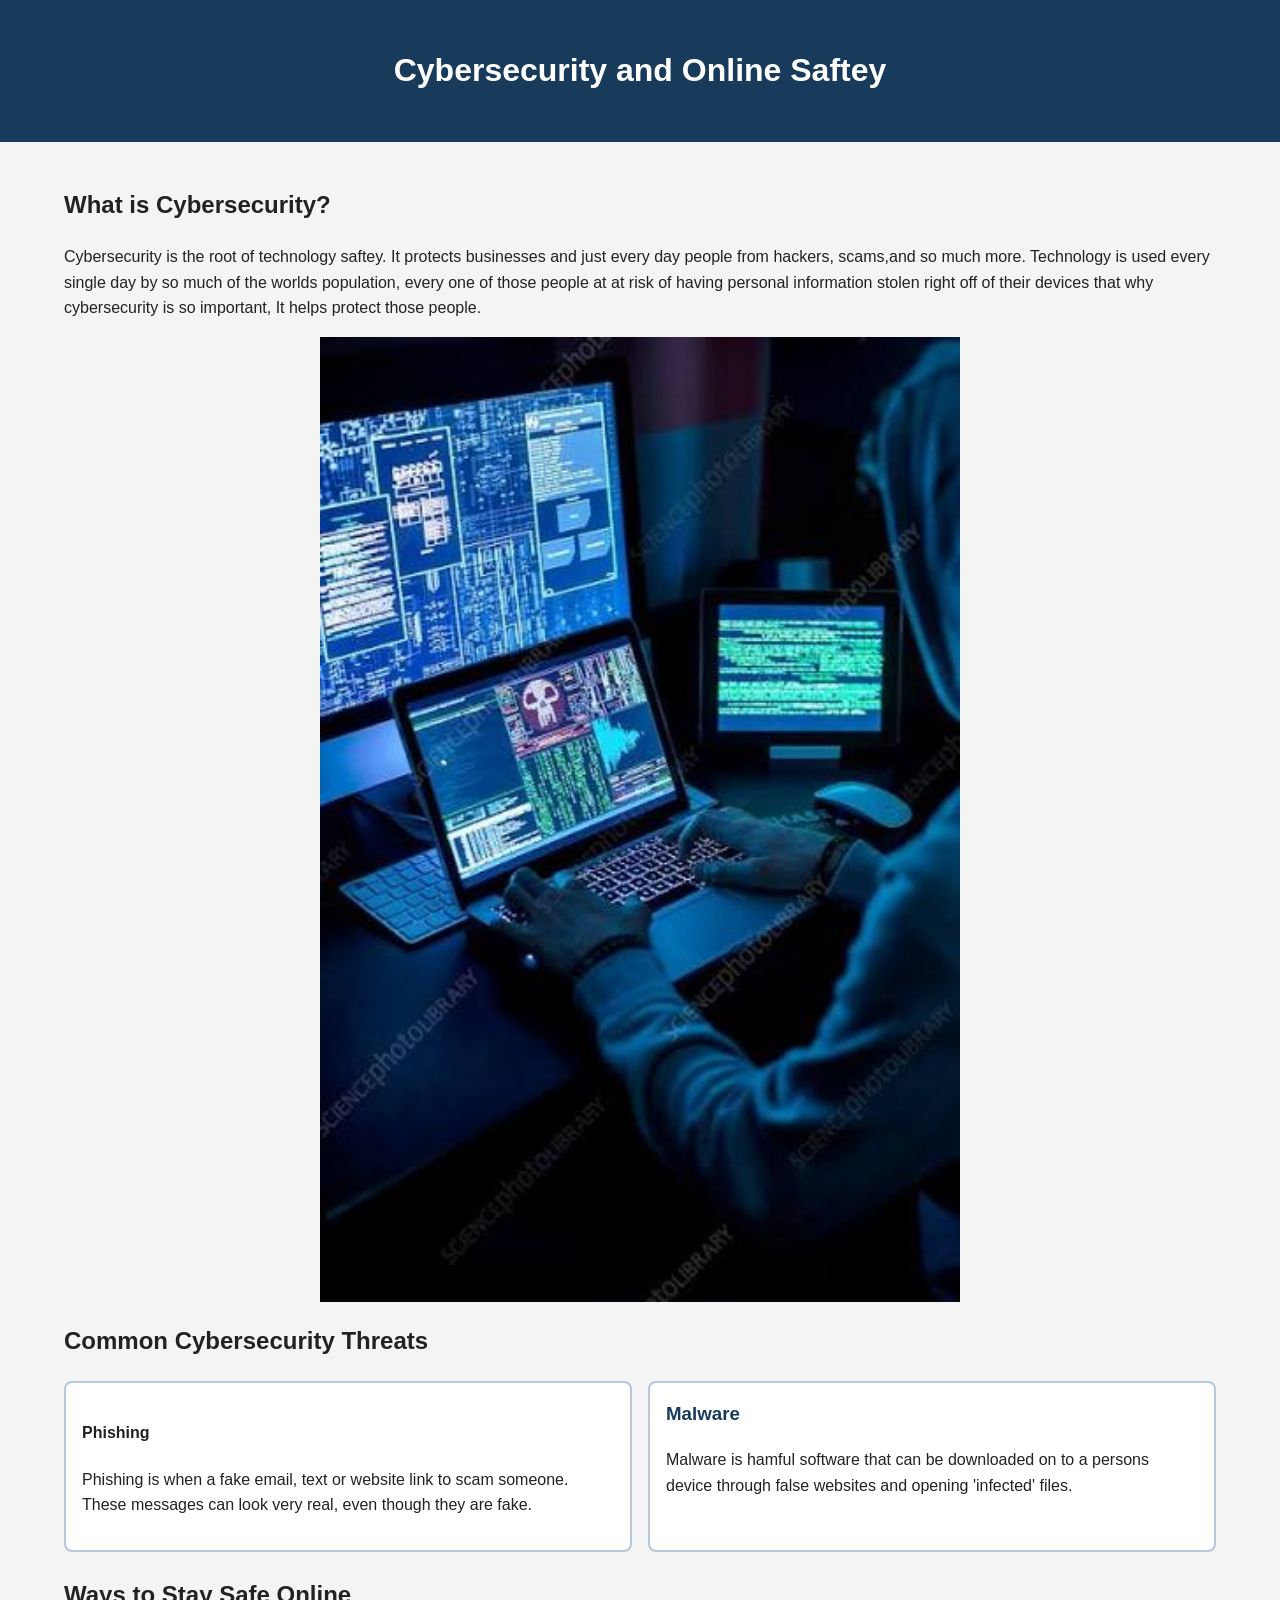
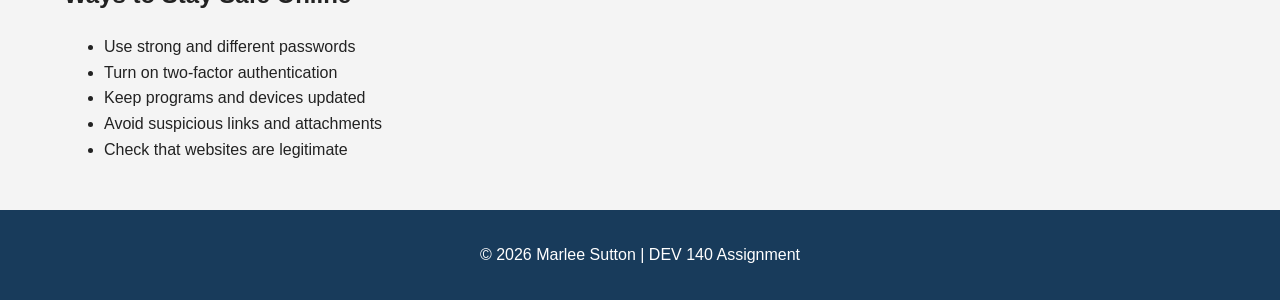
<file: index.html>
<!DOCTYPE html>
<html lang="en">
<head>
    <style>
    * {
        box-sizing: border-box;
    }

    body {
        margin: 0;
        font-family: Arial, sans-serif;
        line-height: 1.6;
        color: #222;
        background-color: #f4f4f4;
    }

    header {
        padding: 24px 16px;
        text-align: center;
        color: white;
        background-color: #183b5b;
    }

    main {
        max-width: 1200px;
        margin: auto;
        padding: 16px;
    }

    section {
        margin-bottom: 24px;
    }

    img {
        display: block;
        width: 100%;
        max-width: 640px;
        height: auto;
        margin: 16px auto;
    }

    footer {
        padding: 16px;
        text-align: center;
        color: white;
        background-color: #183b5b;
    }
    .threat-container {
    display: grid;
    grid-template-columns: 1fr;
    gap: 16px;
}

.threat-container article {
    padding: 16px;
    border: 2px solid #b8c7d9;
    border-radius: 8px;
    background-color: white;
}

.threat-container h3 {
    margin-top: 0;
    color: #183b5b;
}
.low-contrast {
    color: #b0b0b0;
}
@media (min-width: 768px) {
    .threat-container {
        grid-template-columns: repeat(2, 1fr);
    }

    main {
        padding: 24px;
    }
}
</style>
    <meta charset="UTF-8">
    <meta name="viewport" content="width=device-width, initial-scale=1.0">
    <title>Cybersecurity and Online Saftey</title>
</head>
<body>

    <header>
        <h1>Cybersecurity and Online Saftey</h1>
    </header>

    <main>

        <section id="Introduction">
            <h2>What is Cybersecurity?</h2>
            <p class="low-contrast"></p>
                Cybersecurity is the root of technology saftey. It protects businesses and just every day people 
                from hackers, scams,and so much more. Technology is used every single day by so much of the worlds
                population, every one of those people at at risk of having 
                personal information stolen right off of their devices that why 
                cybersecurity is so important, It helps protect those people.
            </p>

        <img src="Hacker.jpg"
     
        </section>

        <section id="Threats">
            <h2>Common Cybersecurity Threats</h2>
            <div class="threat-container">
            <article>
                <h4>Phishing</h4>
                <p>
                    Phishing is when a fake email, text or website link 
                to scam someone. These messages can look very real, even though they are fake. 
                </p>
            </article>

            <article>
                <h3>Malware</h3>
                <p>
                   Malware is hamful software that can be downloaded on to a persons device 
                   through false websites and opening 'infected' files. 
                </p>
            </article>
            </div>
        </section>

        <section id="Protection">
            <h2>Ways to Stay Safe Online </h2>

            <ul>
    <li>Use strong and different passwords</li>
    <li>Turn on two-factor authentication</li>
    <li>Keep programs and devices updated</li>
    <li>Avoid suspicious links and attachments</li>
    <li>Check that websites are legitimate</li>
            </ul>
        </section>

    </main>

    <footer>
        <p>&copy; 2026 Marlee Sutton | DEV 140 Assignment</p>
    </footer>

</body>
</html>
</file>
